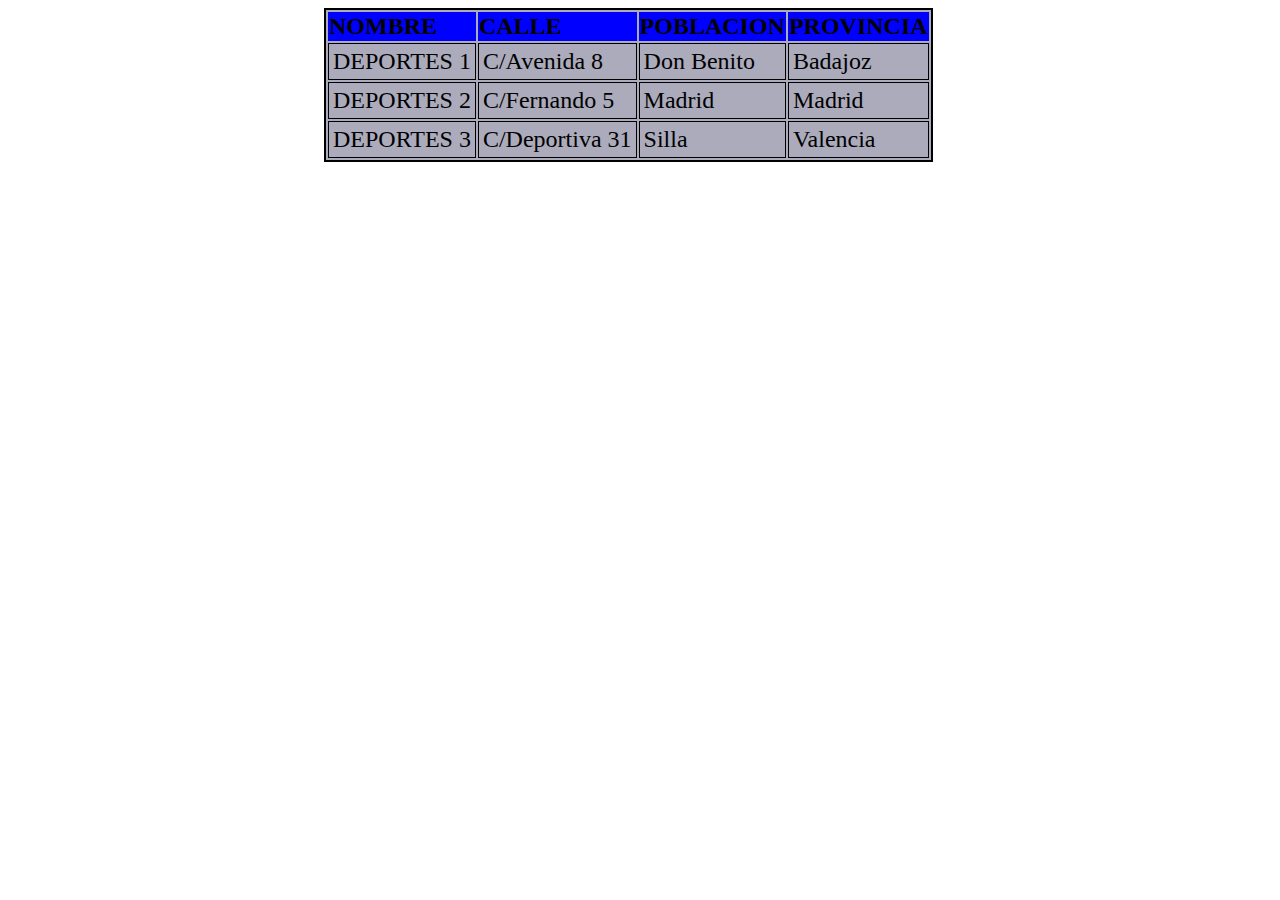
<file: ejercicio1/index.html>
<!DOCTYPE html>
<html lang="en">
<head>
    <meta charset="UTF-8">
    <meta http-equiv="X-UA-Compatible" content="IE=edge">
    <meta name="viewport" content="width=device-width, initial-scale=1.0">
    <title>Secciones y líneas generales de un documento HTML5</title>
    <link rel="stylesheet" href="style.css">
</head>
<body>


<section>
    <table>
        <tr >
            <th>NOMBRE</th>
            <th>CALLE</th>
            <th>POBLACION</th>
            <th>PROVINCIA</th>
        </tr>
        <tr>
            <td>DEPORTES 1</td>
            <td>C/Avenida 8</td>
            <td>Don Benito</td>
            <td>Badajoz</td>
        </tr>
        <tr>
            <td>DEPORTES 2</td>
            <td>C/Fernando 5</td>
            <td>Madrid</td>
            <td>Madrid</td>
        </tr>
        <tr>
            <td>DEPORTES 3</td>
            <td>C/Deportiva 31</td>
            <td>Silla</td>
            <td>Valencia</td>
        </tr>
    </table>
</section>
</body>
</html>
</file>
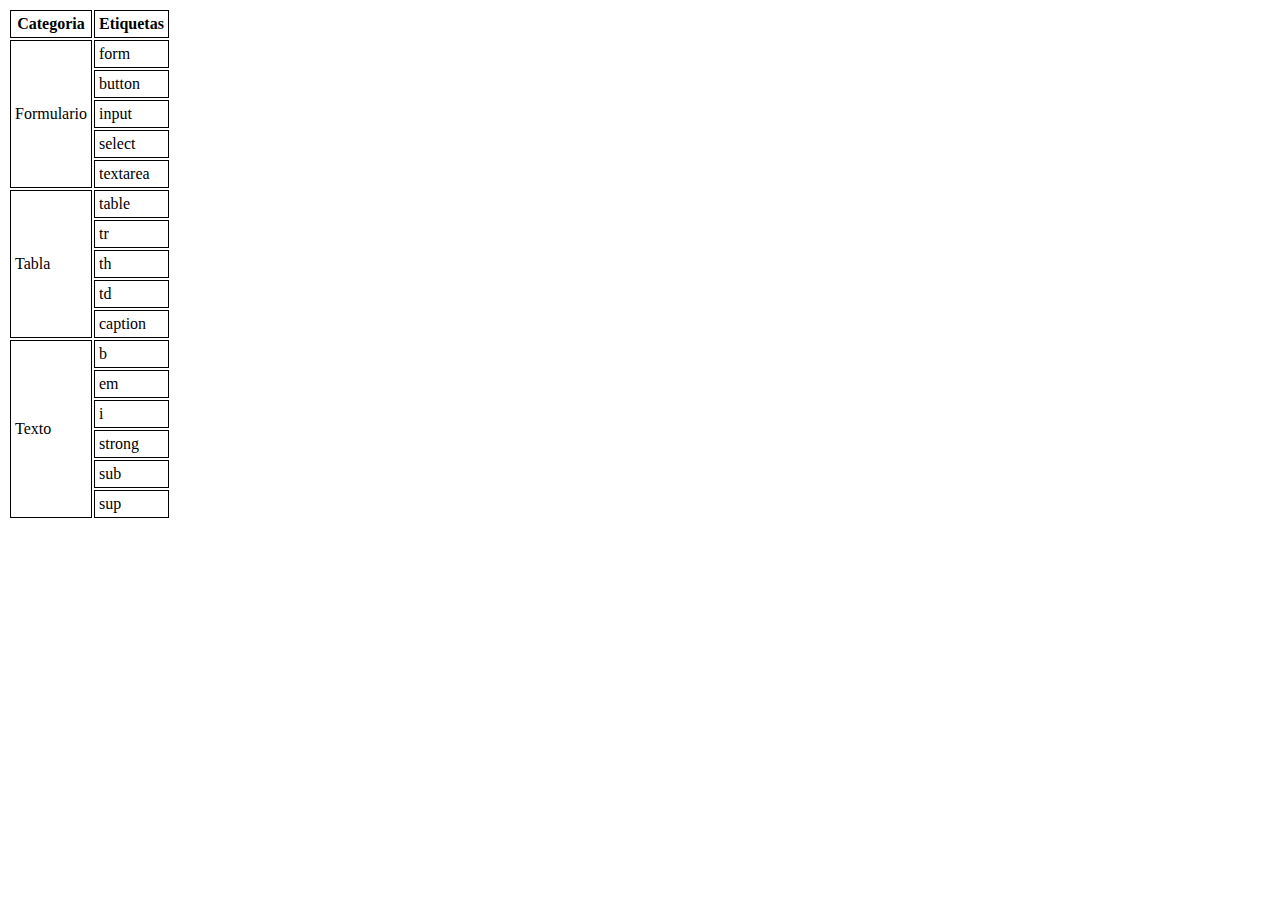
<file: ejercicio10/index.html>
<!DOCTYPE html>
<html lang="en">
<head>
    <meta charset="UTF-8">
    <meta http-equiv="X-UA-Compatible" content="IE=edge">
    <meta name="viewport" content="width=device-width, initial-scale=1.0">
    <title>Secciones y líneas generales de un documento HTML5</title>
    <link rel="stylesheet" href="style.css">
</head>
<body>


<section>
    <table>
        <tr>
            <th>Categoria</th>
            <th>Etiquetas</th>
        </tr>
        <tr>
            <td rowspan="5">Formulario</td>
            <td>form</td>
        </tr>
        <tr>
            <td>button</td>
        </tr>
        <tr>
            <td>input</td>
            
        </tr>
        <tr>
            <td>select</td>
        </tr>
        <tr>
            <td>textarea</td>
        </tr>
        <tr>
            <td rowspan="5">Tabla</td>
            <td>table</td>
        </tr>
        <tr>
            <td>tr</td>
        </tr>
        <tr>
            <td>th</td>
        </tr>
        <tr>
            <td>td</td>
        </tr>
        <tr>
            <td>caption</td>
        </tr>
        <tr>
            <td rowspan="6">Texto</td>
            <td>b</td>
        </tr>
        <tr>
            <td>em</td>
        </tr>
        <tr>
            <td>i</td>
        </tr>
        <tr>
            <td>strong</td>
        </tr>
        <tr>
            <td>sub</td>
        </tr>
        <tr>
            <td>sup</td>
        </tr>
    </table>
</section>
</body>
</html>
</file>
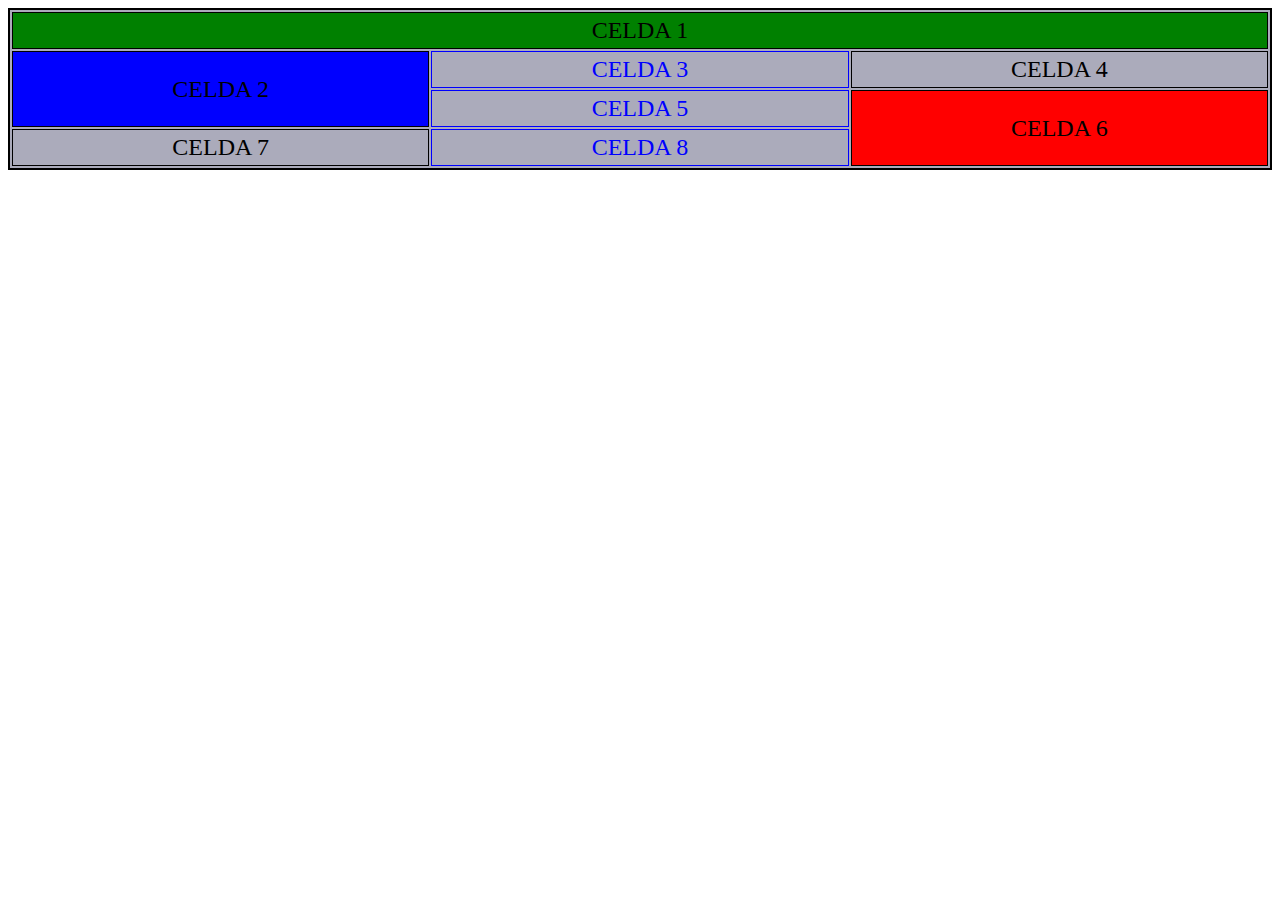
<file: ejercicio3/index.html>
<!DOCTYPE html>
<html lang="en">
<head>
    <meta charset="UTF-8">
    <meta http-equiv="X-UA-Compatible" content="IE=edge">
    <meta name="viewport" content="width=device-width, initial-scale=1.0">
    <title>Secciones y líneas generales de un documento HTML5</title>
    <link rel="stylesheet" href="style.css">
</head>
<body>


<section>
    <table>
        <tr>
            <td class="verde" colspan="3">CELDA 1</td>
        </tr>
        <tr>
            <td class="azul" rowspan="2">CELDA 2</td>
            <td class="fontColor">CELDA 3</td>
            <td>CELDA 4</td>
        </tr>
        <tr>
            <td class="fontColor">CELDA 5</td>
            <td class="rojo" rowspan="2">CELDA 6</td>
        </tr>
        <tr>
            <td>CELDA 7</td>
            <td class="fontColor">CELDA 8</td>
        </tr>
    </table>
</section>
</body>
</html>
</file>
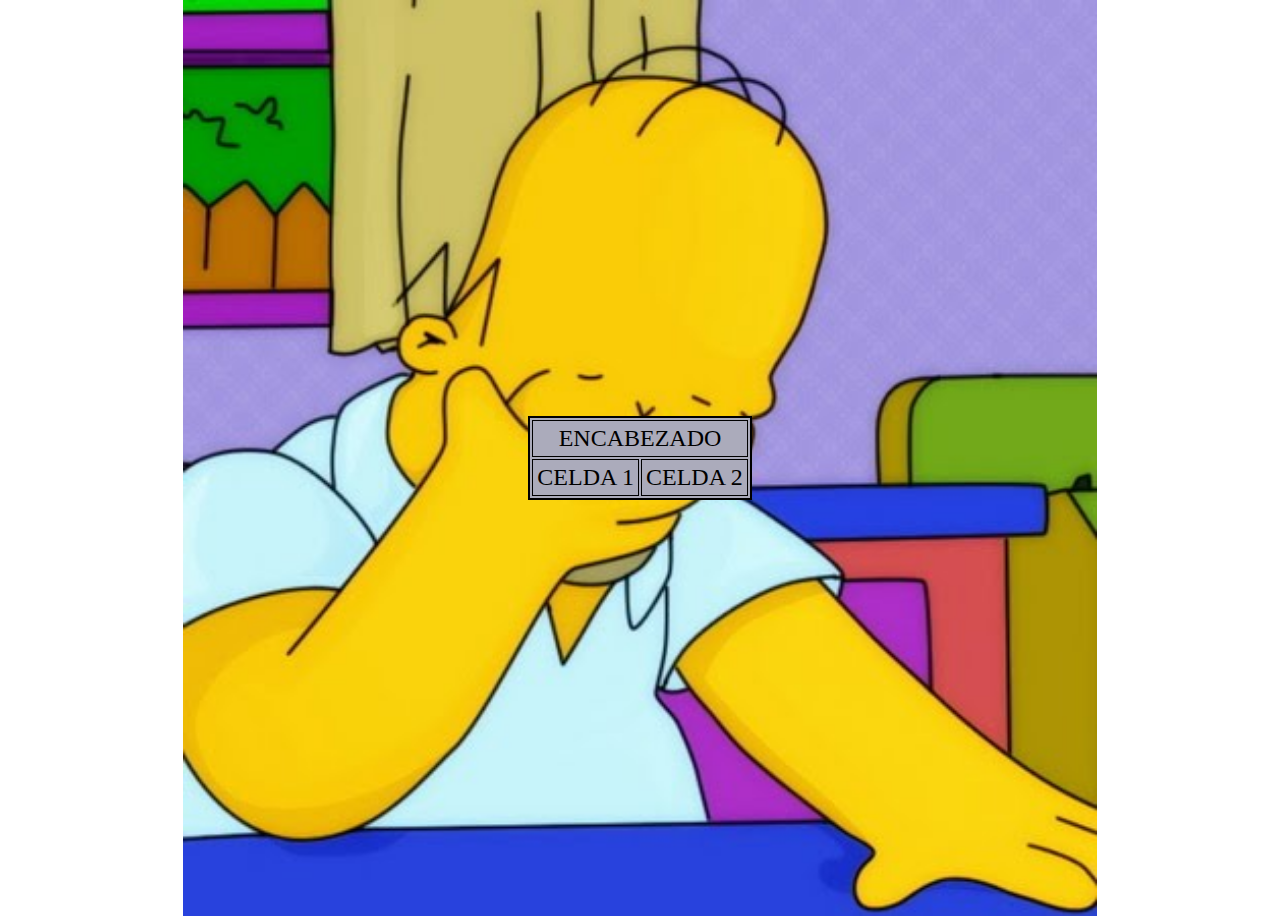
<file: ejercicio4/index.html>
<!DOCTYPE html>
<html lang="en">
<head>
    <meta charset="UTF-8">
    <meta http-equiv="X-UA-Compatible" content="IE=edge">
    <meta name="viewport" content="width=device-width, initial-scale=1.0">
    <title>Secciones y líneas generales de un documento HTML5</title>
    <link rel="stylesheet" href="style.css">
</head>
<body>


<section>
    <table>
        <tr>
            <td  colspan="2">ENCABEZADO</td>
        </tr>
        <tr>
            <td >CELDA 1</td>
            <td >CELDA 2</td>

        </tr>

    </table>
</section>
</body>
</html>
</file>
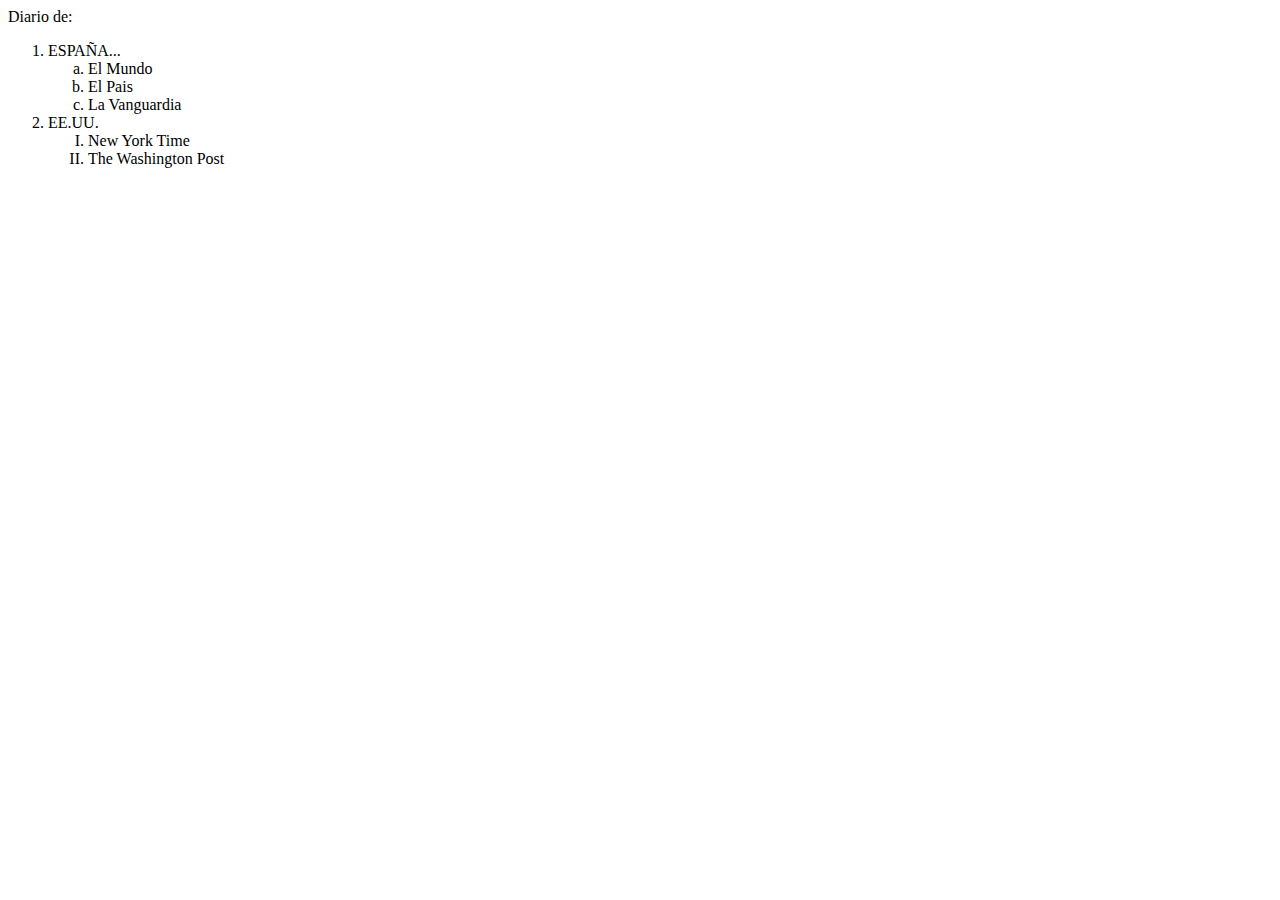
<file: ejercicio5/index.html>
<!DOCTYPE html>
<html lang="en">
<head>
    <meta charset="UTF-8">
    <meta http-equiv="X-UA-Compatible" content="IE=edge">
    <meta name="viewport" content="width=device-width, initial-scale=1.0">
    <title>Secciones y líneas generales de un documento HTML5</title>
    <link rel="stylesheet" href="style.css">
</head>
<body>


<section>
    Diario de:

    <ol>
        <li>ESPAÑA...</li>
        <ol type="a">
            <li>El Mundo</li>
            <li> El Pais</li>
            <li>La Vanguardia</li>
        </ol>
        <li>EE.UU.</li>
        <ol type="I">        
            <li>New York Time</li>
            <li>The Washington Post</li>
        </ol>
    </ol>
</section>
</body>
</html>
</file>
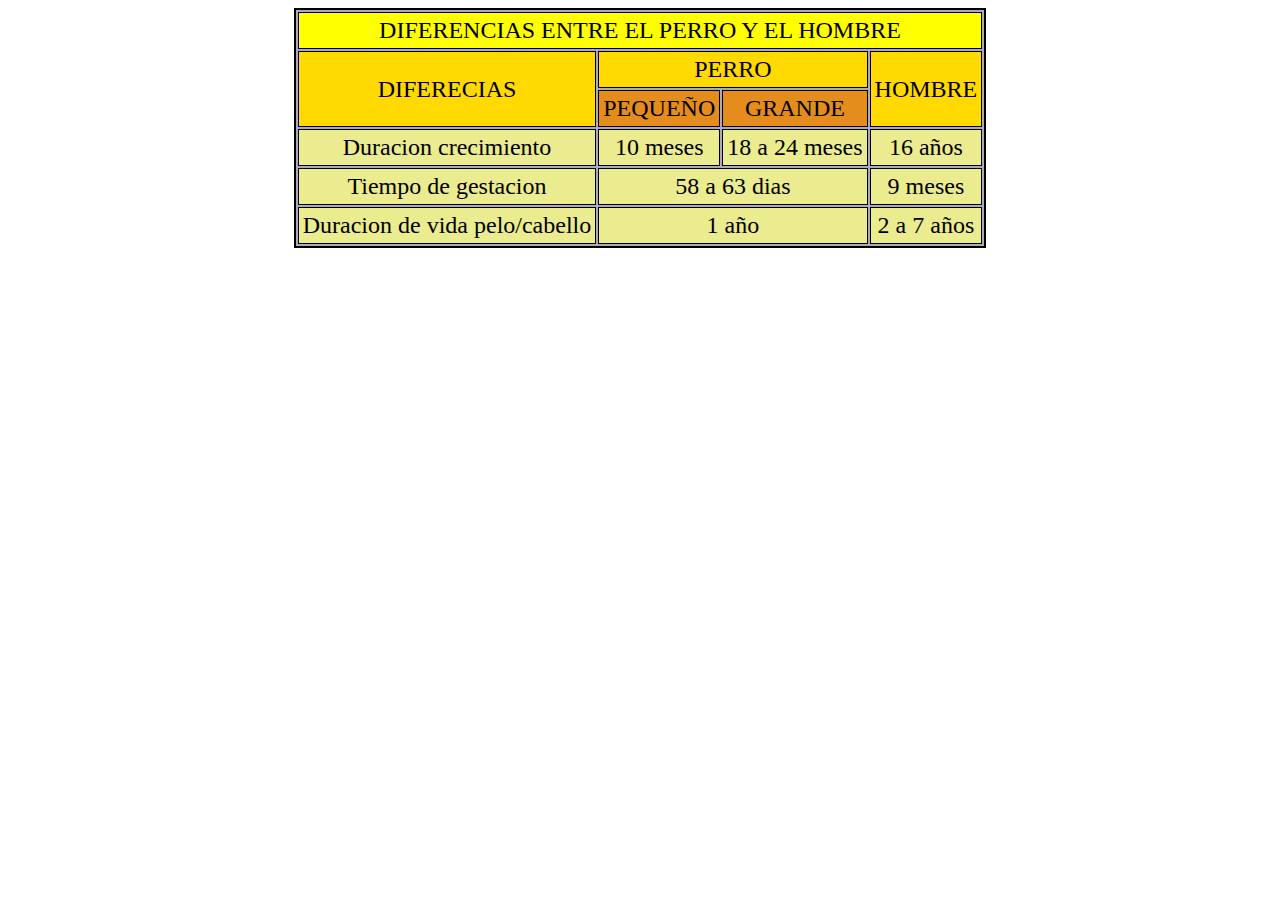
<file: ejercicio6/index.html>
<!DOCTYPE html>
<html lang="en">
<head>
    <meta charset="UTF-8">
    <meta http-equiv="X-UA-Compatible" content="IE=edge">
    <meta name="viewport" content="width=device-width, initial-scale=1.0">
    <title>Secciones y líneas generales de un documento HTML5</title>
    <link rel="stylesheet" href="style.css">
</head>
<body>


<section>
    <table>
        <tr class="verde">
            <td colspan="4">DIFERENCIAS ENTRE EL PERRO Y EL HOMBRE</td>
        </tr>
        <tr>
            <td rowspan="2">DIFERECIAS</td>
            <td colspan="2">PERRO</td>
            <td rowspan="2">HOMBRE</td>
        </tr>
        <tr class="amarillo">
            <td>PEQUEÑO</td>
            <td>GRANDE</td>
        </tr>
        <tr>
            <td>Duracion crecimiento</td>
            <td>10 meses</td>
            <td>18 a 24 meses</td>
            <td>16 años</td>
        </tr>
        <tr>
            <td>Tiempo de gestacion</td>
            <td colspan="2">58 a 63 dias</td>
            <td>9 meses</td>
        </tr>
        <tr>
            <td>Duracion de vida pelo/cabello</td>
            <td colspan="2">1 año</td>
            <td>2 a 7 años</td>
        </tr>
    </table>
</section>
</body>
</html>
</file>
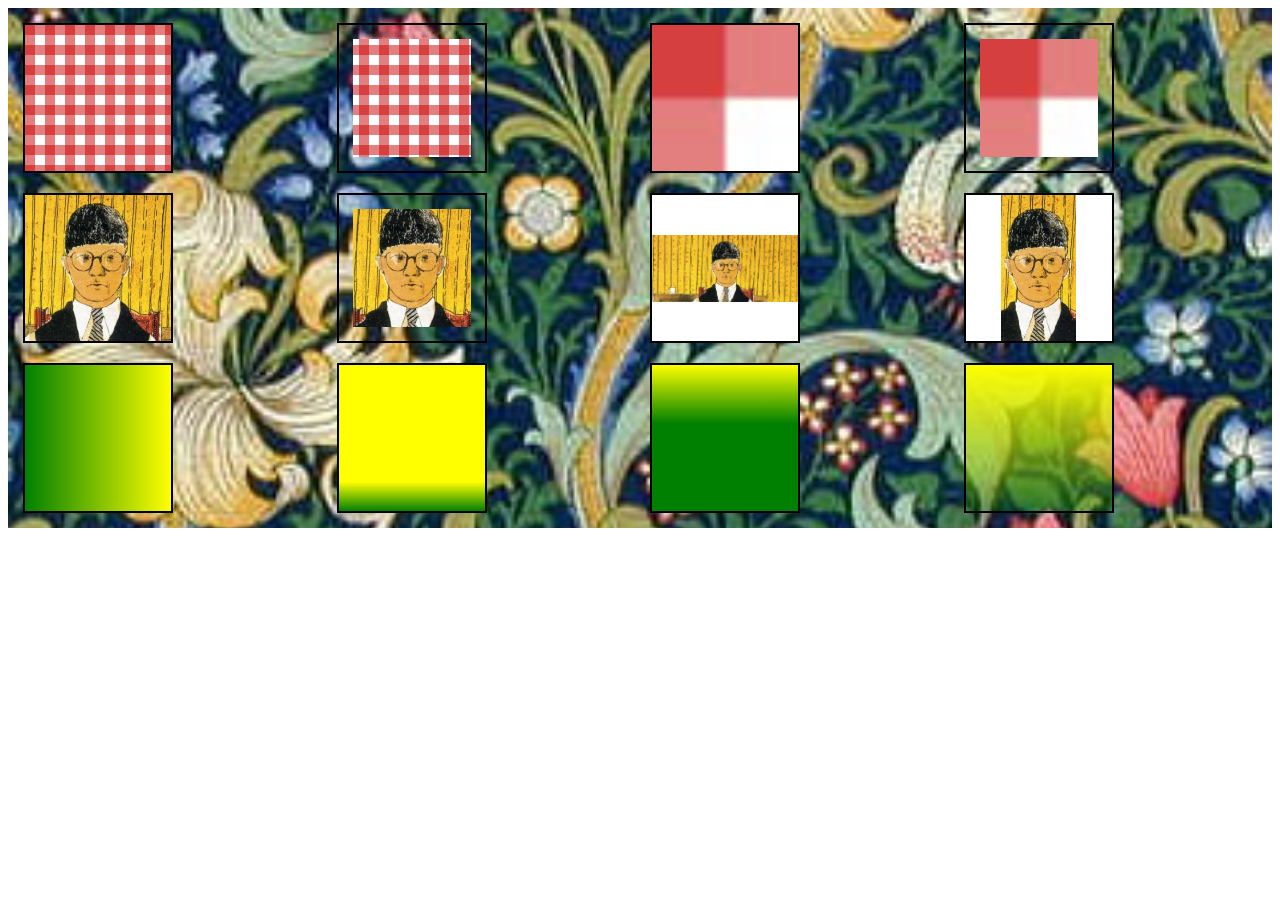
<file: ejercicio7/index.html>
<!DOCTYPE html>
<html lang="en">
<head>
    <meta charset="UTF-8">
    <meta http-equiv="X-UA-Compatible" content="IE=edge">
    <meta name="viewport" content="width=device-width, initial-scale=1.0">
    <title>Secciones y líneas generales de un documento HTML5</title>
    <link rel="stylesheet" href="style.css">
</head>
<body>


<section>
    <div></div>
    <div></div>
    <div></div>
    <div></div>
    <div></div>
    <div></div>
    <div></div>
    <div></div>
    <div></div>
    <div></div>
    <div></div>
    <div></div>
</section>
</body>
</html>
</file>
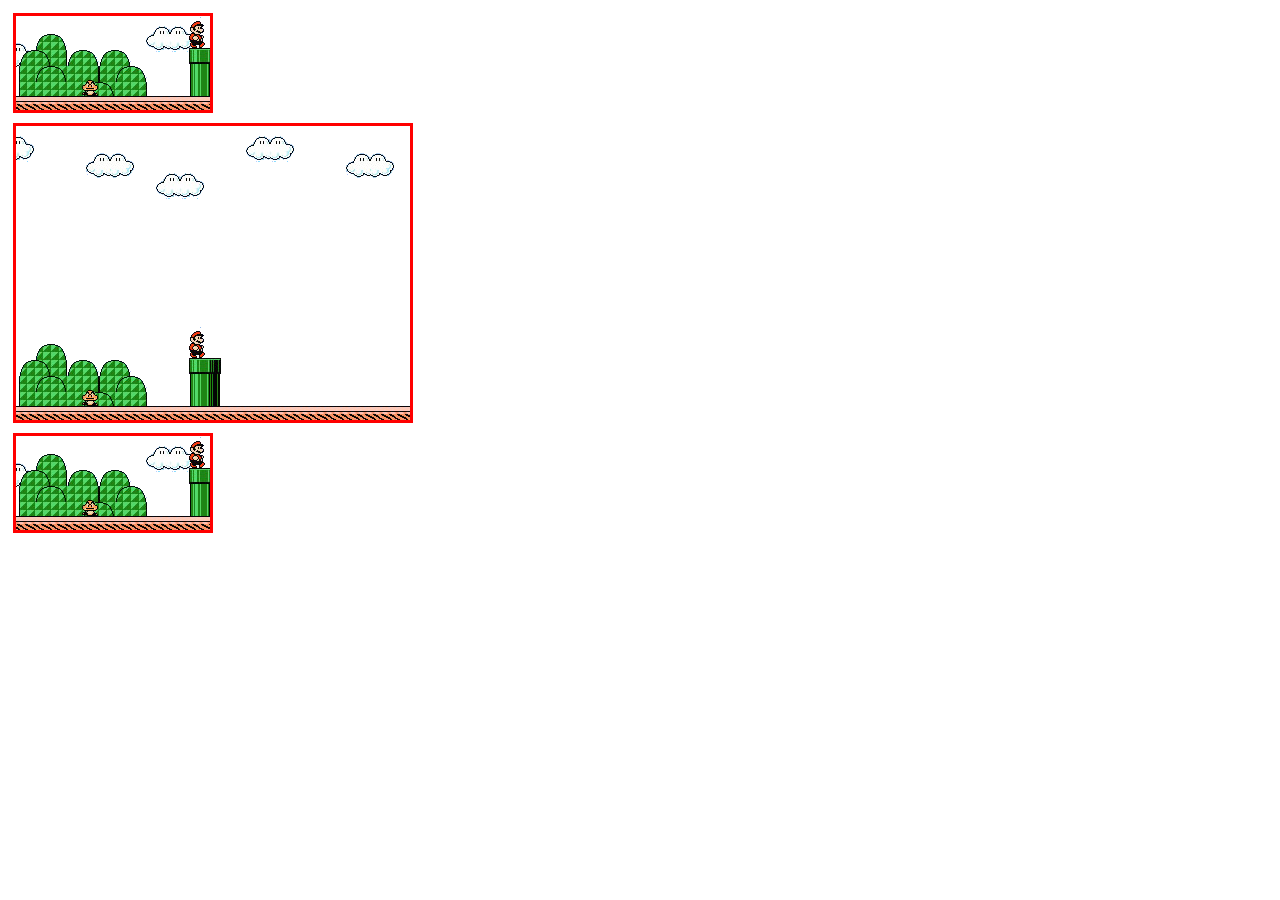
<file: ejercicio8/index.html>
<!DOCTYPE html>
<html lang="en">
<head>
    <meta charset="UTF-8">
    <meta http-equiv="X-UA-Compatible" content="IE=edge">
    <meta name="viewport" content="width=device-width, initial-scale=1.0">
    <title>Secciones y líneas generales de un documento HTML5</title>
    <link rel="stylesheet" href="style.css">
</head>
<body>


<section>
    <div></div>
    <div></div>
    <div></div>
</section>
</body>
</html>
</file>
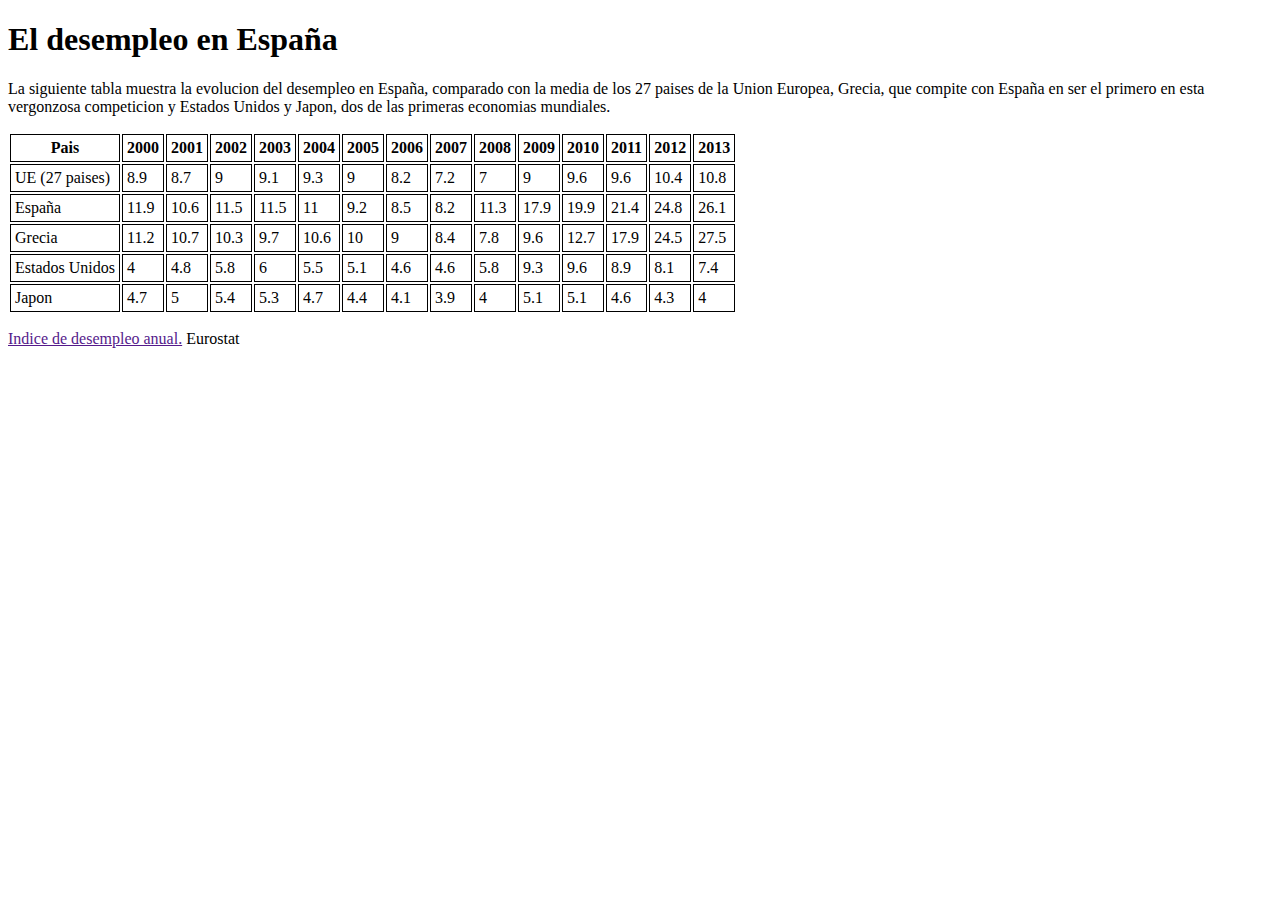
<file: ejercicio9/index.html>
<!DOCTYPE html>
<html lang="en">
<head>
    <meta charset="UTF-8">
    <meta http-equiv="X-UA-Compatible" content="IE=edge">
    <meta name="viewport" content="width=device-width, initial-scale=1.0">
    <title>Secciones y líneas generales de un documento HTML5</title>
    <link rel="stylesheet" href="style.css">
</head>
<body>


<section>
   <h1>El desempleo en España</h1>
   <p>La siguiente tabla muestra la evolucion del desempleo en España, comparado con la media
       de los 27 paises de la Union Europea, Grecia, que compite con España en ser el primero 
       en esta vergonzosa competicion y Estados Unidos y Japon, dos de las primeras economias mundiales.
   </p>
   <table>
      <tr>
         <th>Pais</th>
         <th>2000</th>
         <th>2001</th>
         <th>2002</th>
         <th>2003</th>
         <th>2004</th>
         <th>2005</th>
         <th>2006</th>
         <th>2007</th>
         <th>2008</th>
         <th>2009</th>
         <th>2010</th>
         <th>2011</th>
         <th>2012</th>
         <th>2013</th>
      </tr>
      <tr>
          <td>UE (27 paises)</td>
          <td>8.9</td>
          <td>8.7</td>
          <td>9</td>
          <td>9.1</td>
          <td>9.3</td>
          <td>9</td>
          <td>8.2</td>
          <td>7.2</td>
          <td>7</td>
          <td>9</td>
          <td>9.6</td>
          <td>9.6</td>
          <td>10.4</td>
          <td>10.8</td>
      </tr>
      <tr>
          <td>España</td>
          <td>11.9</td>
          <td>10.6</td>
          <td>11.5</td>
          <td>11.5</td>
          <td>11</td>
          <td>9.2</td>
          <td>8.5</td>
          <td>8.2</td>
          <td>11.3</td>
          <td>17.9</td>
          <td>19.9</td>
          <td>21.4</td>
          <td>24.8</td>
          <td>26.1</td>
      </tr>
      <tr>
          <td>Grecia</td>
          <td>11.2</td>
          <td>10.7</td>
          <td>10.3</td>
          <td>9.7</td>
          <td>10.6</td>
          <td>10</td>
          <td>9</td>
          <td>8.4</td>
          <td>7.8</td>
          <td>9.6</td>
          <td>12.7</td>
          <td>17.9</td>
          <td>24.5</td>
          <td>27.5</td>
      </tr>
      <tr>
          <td>Estados Unidos</td>
          <td>4</td>
          <td>4.8</td>
          <td>5.8</td>
          <td>6</td>
          <td>5.5</td>
          <td>5.1</td>
          <td>4.6</td>
          <td>4.6</td>
          <td>5.8</td>
          <td>9.3</td>
          <td>9.6</td>
          <td>8.9</td>
          <td>8.1</td>
          <td>7.4</td>
      </tr>
      <tr>
          <td>Japon</td>
          <td>4.7</td>
          <td>5</td>
          <td>5.4</td>
          <td>5.3</td>
          <td>4.7</td>
          <td>4.4</td>
          <td>4.1</td>
          <td>3.9</td>
          <td>4</td>
          <td>5.1</td>
          <td>5.1</td>
          <td>4.6</td>
          <td>4.3</td>
          <td>4</td>
      </tr>
   </table>
   <p> <a href="">Indice de desempleo anual.</a> Eurostat</p>
</section>
</body>
</html>
</file>
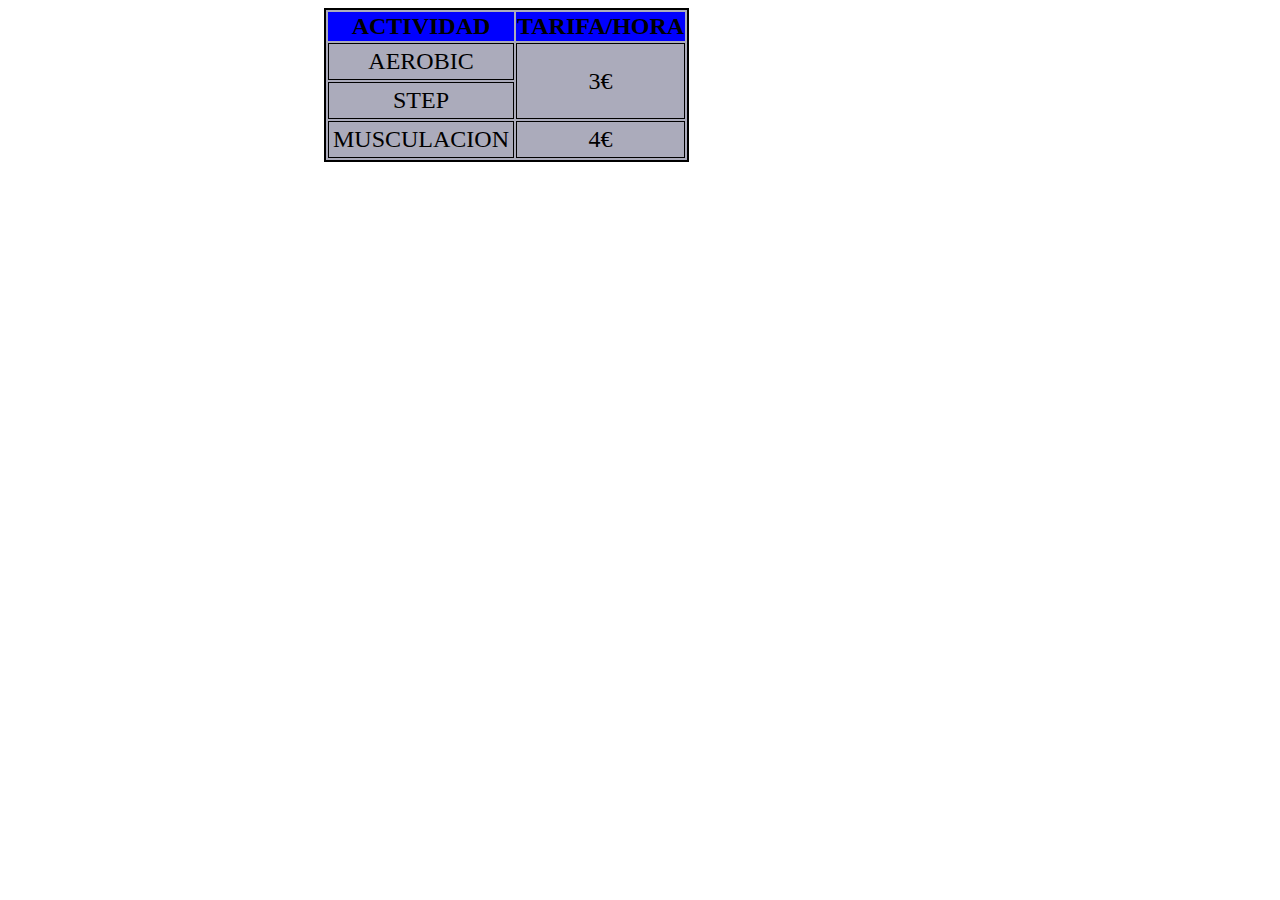
<file: ejercicio2/instalaciones.html>
<!DOCTYPE html>
<html lang="en">
<head>
    <meta charset="UTF-8">
    <meta http-equiv="X-UA-Compatible" content="IE=edge">
    <meta name="viewport" content="width=device-width, initial-scale=1.0">
    <title>Secciones y líneas generales de un documento HTML5</title>
    <link rel="stylesheet" href="style.css">
</head>
<body>


<section>
    <table>
        <tr >
            <th>ACTIVIDAD</th>
            <th>TARIFA/HORA</th>
        </tr>
        <tr>
            <td>AEROBIC</td>
            <td rowspan="2">3€</td>
        </tr>
        <tr>
            <td>STEP</td>
            
        </tr>
        <tr>
            <td>MUSCULACION</td>
            <td>4€</td>
        </tr>
    </table>
</section>
</body>
</html>
</file>
<file: ejercicio1/style.css>
section{
    margin: auto;
    text-align: justify;
    width: 50%;
    border-radius: 2%;
}

table{
   
    font-size: 1.5rem;
    border: solid 2px;
    background-color: rgb(171, 171, 187);
}

tr:nth-child(1){
    background-color: blue;

}

td{
    padding: 4px;
    margin: 4px;
    border-spacing: 0;
    border: solid 1px;
}
</file>
<file: ejercicio10/style.css>
*{
    box-sizing: border-box;
}

td, th{
    padding: 4px;
    margin: 4px;
    border-spacing: 0;
    border: solid 1px;
}
</file>
<file: ejercicio3/style.css>
section{
    margin: auto;
    text-align: justify;
    width: 100%;
    border-radius: 2%;
}

table{
   width: 100%;
    font-size: 1.5rem;
    border: solid 2px;
    background-color: rgb(171, 171, 187);
    text-align: center;
}

.fontColor{
    color: blue;
}

td{
    padding: 4px;
    margin: 4px;
    border-spacing: 0;
    border: solid 1px;
}
.verde{
    background-color: green;
}

.azul{
    background-color: blue;
}
.rojo{
    background-color: red;
}
</file>
<file: ejercicio4/style.css>
body{
    height: 100vh;
    background-image: url(homero.jpg) ;
    background-repeat: no-repeat;
    background-position: center;
    background-size:contain;

}
section{
    display: flex;
    justify-content: center;
    align-items: center;
    height: 100%;
    width: 100%;
}

table{
    font-size: 1.5rem;
    border: solid 2px;
    background-color: rgb(171, 171, 187);
    text-align: center;
}

td{
    padding: 4px;
    margin: 4px;
    border-spacing: 0;
    border: solid 1px;
}
</file>
<file: ejercicio5/style.css>

</file>
<file: ejercicio6/style.css>
table{
    margin: auto;
    font-size: 1.5rem;
    border: solid 2px;
    background-color: rgb(171, 171, 187);
    text-align: center;
}
td{
    padding: 4px;
    margin: 4px;
    border-spacing: 0;
    border: solid 1px;
}

tr:nth-child(n){
    background-color: rgb(235, 235, 143);
}  

tr:nth-child(1){
    background-color: yellow;
}

tr:nth-child(2){
    background-color: rgb(255, 217, 0);
}

tr:nth-child(3){
    background-color: rgb(228, 141, 28);
}
</file>
<file: ejercicio7/style.css>
*{
    box-sizing: border-box;
}
section{
    display: grid;
    grid-template-columns: repeat(4,1fr);
    padding: 5px;
    box-sizing: content-box;

    background-image: url(imagenes/ac.jpg);
    background-repeat: no-repeat;
    background-size: cover;
}
 
div{
    width: 150px;
    height: 150px;
    min-width: 50px;
    min-height: 50px;
    padding: 14px;
    margin: 10px;
    border: solid black 2px;
    background-color: white;
}

div:nth-child(1){
    background-image: url(imagenes/back_mantel.jpg);
    background-repeat: repeat ;
}

div:nth-child(2){
    background-image: url(imagenes/back_mantel.jpg);
    background-repeat: repeat ;
    background-clip: content-box;
}
div:nth-child(3){
    background-image: url(imagenes/back_mantel.jpg);
    background-repeat: no-repeat;
    background-size: cover;
    
}
div:nth-child(4){
    background-image: url(imagenes/back_mantel.jpg);
    background-repeat: no-repeat;
    background-size: cover;
    background-clip: content-box;
}

div:nth-child(5){
    background-image: url(imagenes/dh.jpg);
    background-repeat: no-repeat;
    background-size: cover;
}

div:nth-child(6){
    background-image: url(imagenes/dh.jpg);
    background-repeat: no-repeat;
    background-size: cover;
    background-clip: content-box;
}
div:nth-child(7){
    background-image: url(imagenes/dh_2.jpg);
    background-repeat: no-repeat;
    background-position: center;
    background-size: contain;
   
}
div:nth-child(8){
    background-image: url(imagenes/dh_3.jpg);
    background-repeat: no-repeat;
    background-position: center;
    background-size: contain;
}

div:nth-child(9){
    background: linear-gradient(90deg,green,yellow);
}

div:nth-child(10){
    background: linear-gradient(0deg,green ,yellow 20%);
}
div:nth-child(11){
    background: linear-gradient(0deg,green 60%,yellow);
}
div:nth-child(12){
    background: linear-gradient(0deg,rgba(0, 128, 0, 0.315),yellow);
}
</file>
<file: ejercicio8/style.css>
*{
    box-sizing: border-box;
    z-index: 5;
}

section{
    display: flex;
    flex-direction:column;
}
div{
    height: 100px;
    width:  200px;
    background:  url(imagenes/f01.png) bottom repeat-x, url(imagenes/f02.png) no-repeat bottom left, url(imagenes/f03.png) top repeat-x ;
    border: solid red;
    margin: 5px;
    }

div:nth-child(2){
    height: 300px;
    width: 400px;
}
</file>
<file: ejercicio9/style.css>
*{
    box-sizing: border-box;
}

td, th{
    padding: 4px;
    margin: 4px;
    border-spacing: 0;
    border: solid 1px;
}
</file>
<file: ejercicio2/style.css>
section{
    margin: auto;
    text-align: justify;
    width: 50%;
    border-radius: 2%;
}

table{
   
    font-size: 1.5rem;
    border: solid 2px;
    background-color: rgb(171, 171, 187);
    text-align: center;
}

tr:nth-child(1){
    background-color: blue;

}

td{
    padding: 4px;
    margin: 4px;
    border-spacing: 0;
    border: solid 1px;
}
</file>
